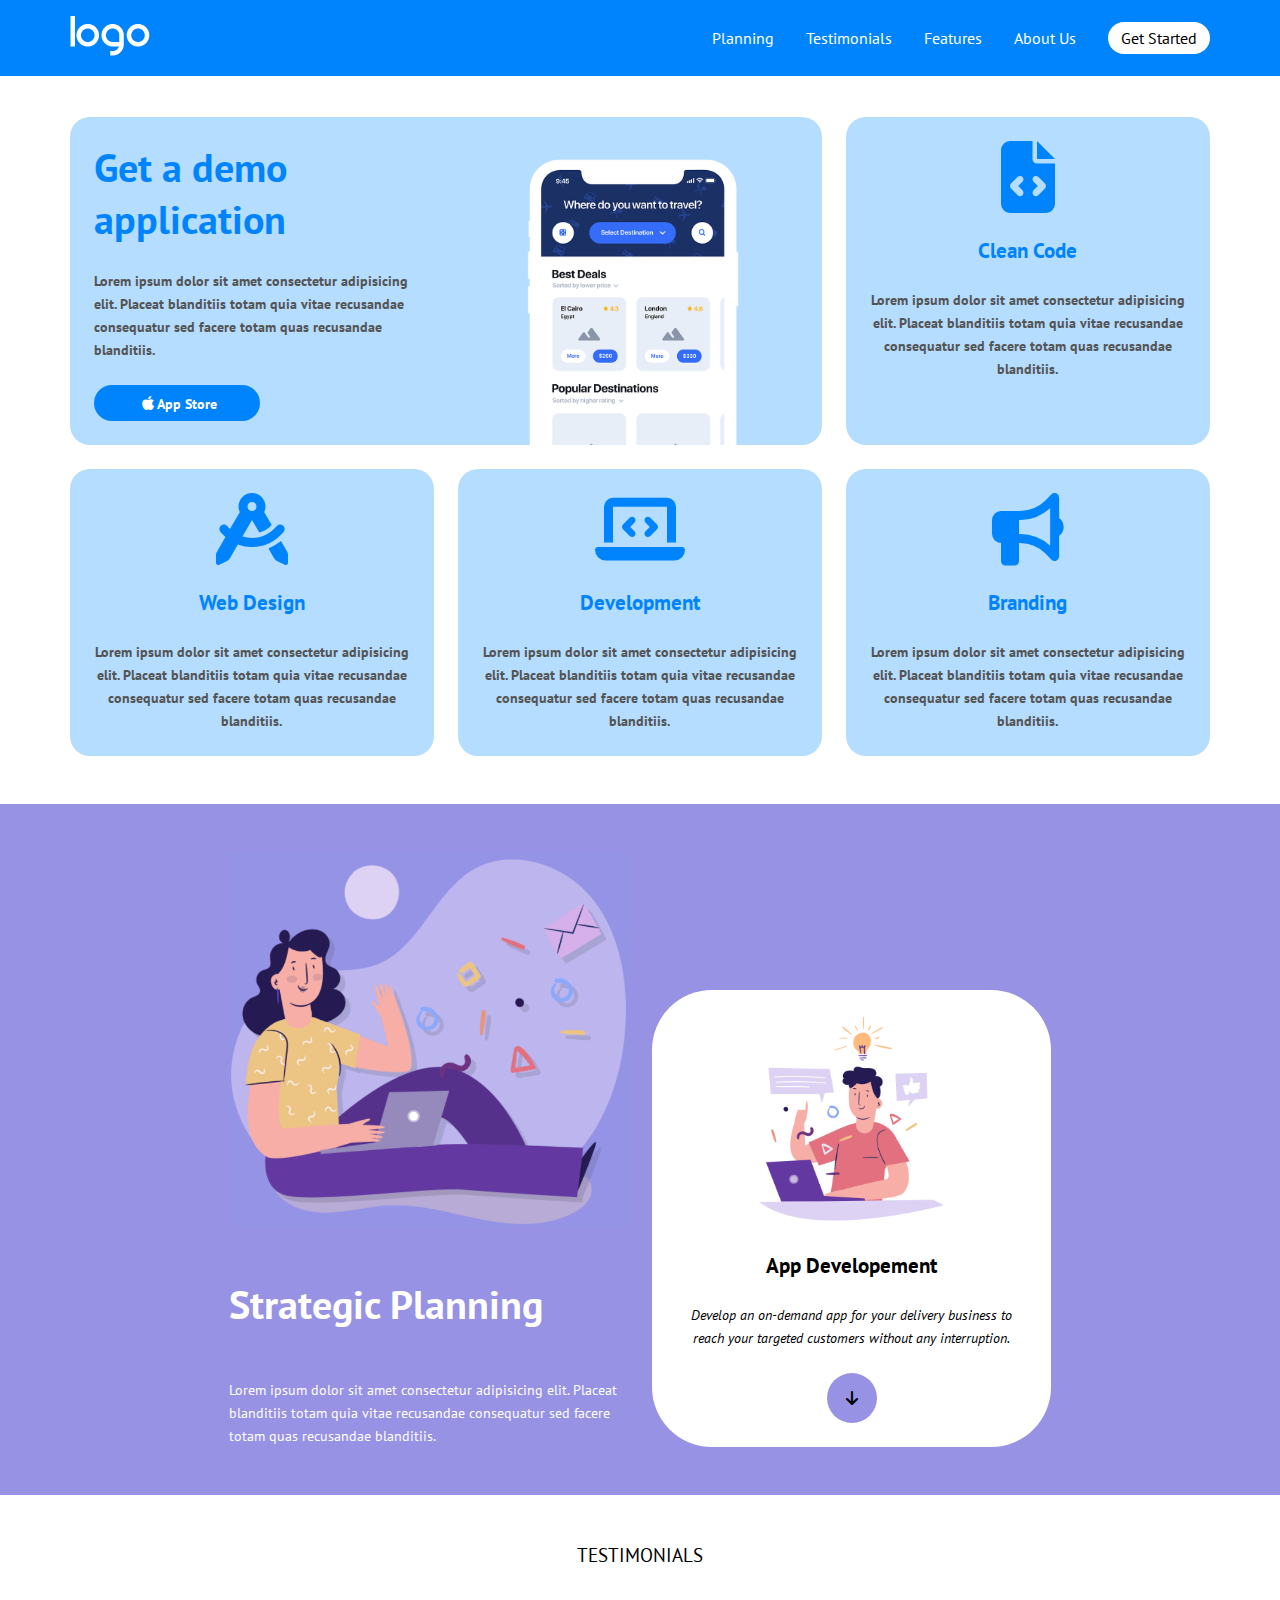
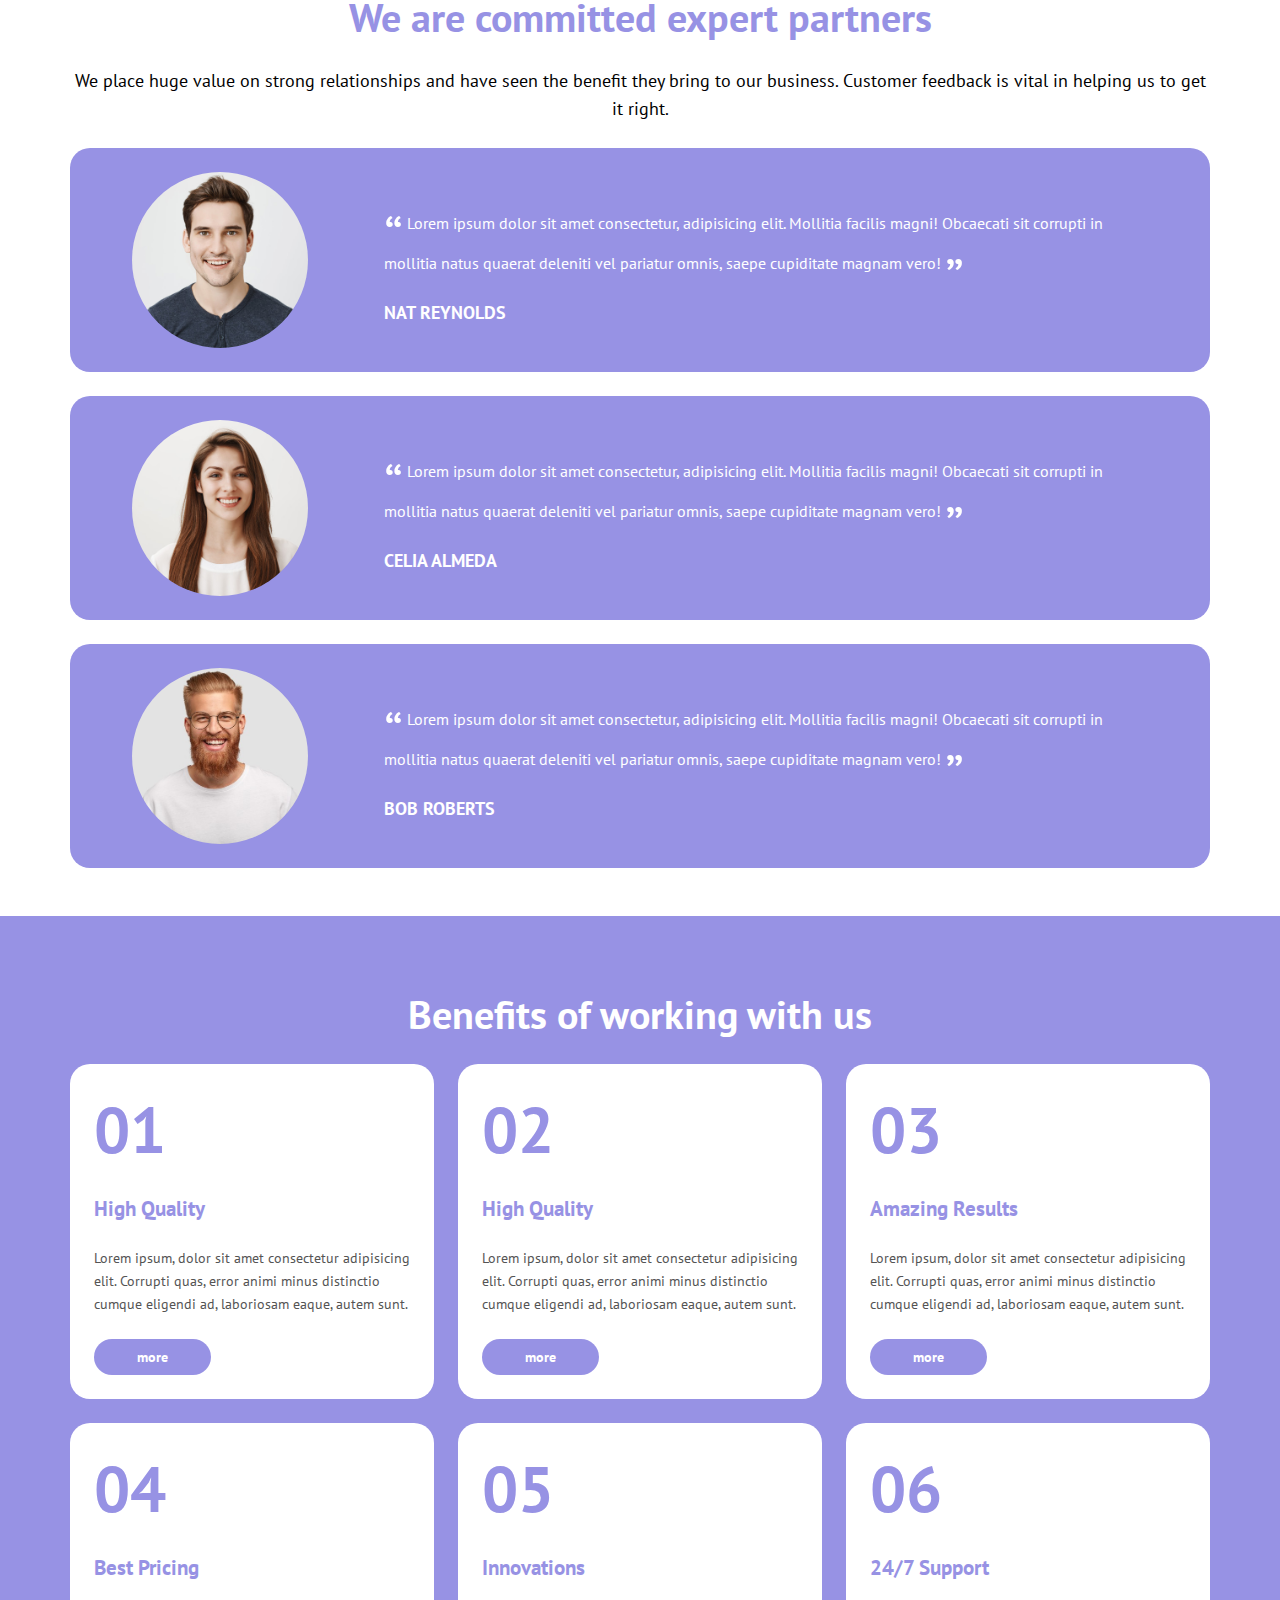
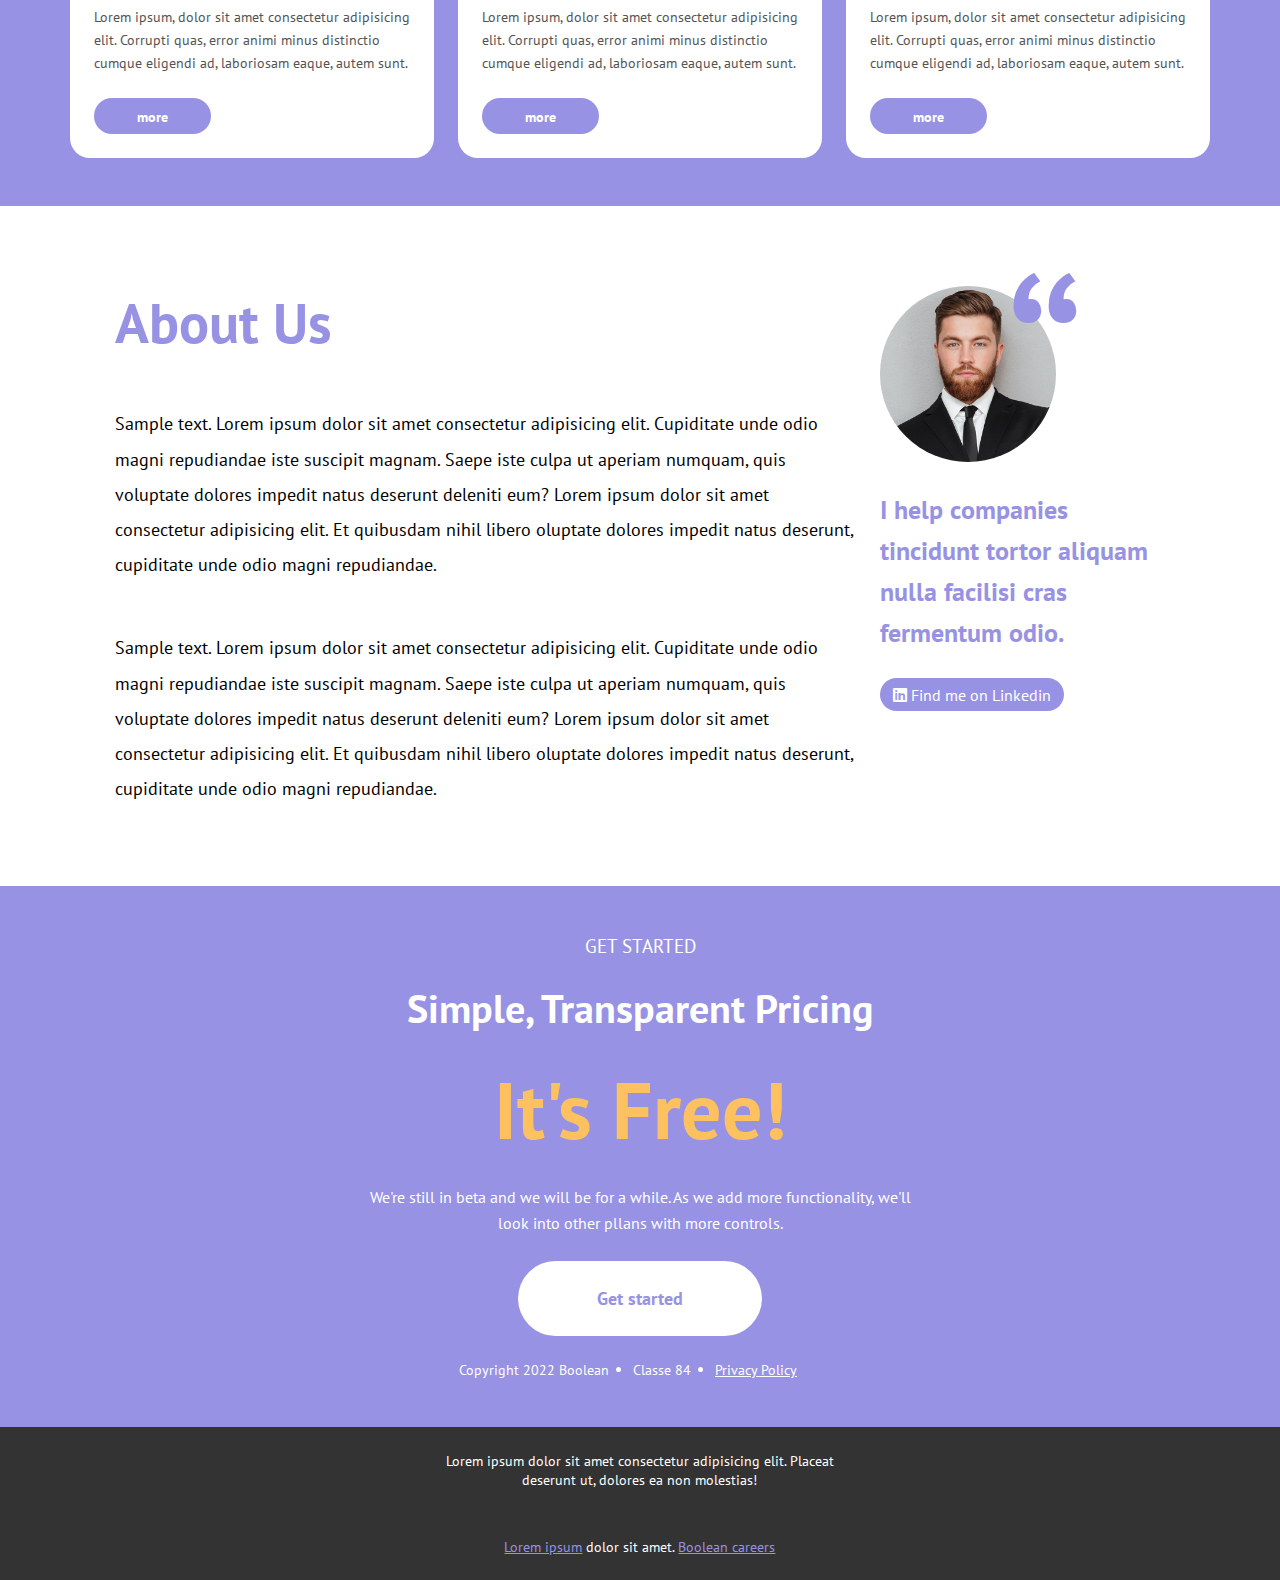
<file: index.html>
<!DOCTYPE html>
<html lang="en">
<head>
    <meta charset="UTF-8">
    <meta http-equiv="X-UA-Compatible" content="IE=edge">
    <meta name="viewport" content="width=device-width, initial-scale=1.0">
    <title>Responsive Layout</title>

    <!-- LINK CSS -->
    <link rel="stylesheet" href="css/style.css">

    <!-- Link FontAwesome -->
    <link rel="stylesheet" href="https://cdnjs.cloudflare.com/ajax/libs/font-awesome/6.2.1/css/all.min.css">

    <!-- Font: PT Sans  |  Weights: 400, 700 -->
    <link rel="preconnect" href="https://fonts.googleapis.com">
    <link rel="preconnect" href="https://fonts.gstatic.com" crossorigin>
    <link href="https://fonts.googleapis.com/css2?family=PT+Sans:wght@400;700&display=swap" rel="stylesheet"> 
</head>
<body>

    <header>
        <div class="container flexRowSB">
            <a href="#">
                <img src="img/logo.png" alt="logo">
            </a>
            <button id="menu">
                <i class="fa-solid fa-bars"></i>
            </button>
            <nav>
                <ul class="flexRow">
                    <li>
                        <a href="#planningSection">Planning</a>
                    </li>
                    <li>
                        <a href="#testimonialsSection">Testimonials</a>
                    </li>
                    <li>
                        <a href="#featuresSection">Features</a>
                    </li>
                    <li>
                        <a href="#aboutSection">About Us</a>
                    </li>
                    <li>
                        <a class="btn" href="#">Get Started</a>
                    </li>
                </ul>
            </nav>
        </div> <!-- /container-->
    </header>

    <main>
        <section id="featuresSection">
            <div class="container flexRow">

                <div class="col largeCol card">
                    <div class="textContainer">
                        <h2  class="cardTitle">Get a demo application</h2>
                        <p class="smallText">
                            Lorem ipsum dolor sit amet consectetur adipisicing elit. 
                            Placeat blanditiis totam quia vitae recusandae consequatur 
                            sed facere totam quas recusandae blanditiis.
                        </p>
                        <a class="btn largeBtn" href="#">
                            <i class="fa-brands fa-apple"></i>
                            App Store
                        </a>
                    </div>
                    <div class="imgContainer">
                        <img src="img/phone.png" alt="phone">
                    </div>
                </div> <!-- /card-->

                <div class="col card">
                    <i class="fa-solid fa-file-code"></i>
                    <h2 class="cardTitle">Clean Code</h2>
                    <p class="smallText">
                        Lorem ipsum dolor sit amet consectetur adipisicing elit. 
                        Placeat blanditiis totam quia vitae recusandae consequatur 
                        sed facere totam quas recusandae blanditiis.
                    </p>
                </div> <!-- /card-->

                <div class="col card">
                    <i class="fa-solid fa-compass-drafting"></i>
                    <h2  class="cardTitle">Web Design</h2>
                    <p class="smallText">
                        Lorem ipsum dolor sit amet consectetur adipisicing elit. 
                        Placeat blanditiis totam quia vitae recusandae consequatur 
                        sed facere totam quas recusandae blanditiis.
                    </p>
                </div> <!-- /card-->

                <div class="col card">
                    <i class="fa-solid fa-laptop-code"></i>
                    <h2  class="cardTitle">Development</h2>
                    <p class="smallText">
                        Lorem ipsum dolor sit amet consectetur adipisicing elit. 
                        Placeat blanditiis totam quia vitae recusandae consequatur 
                        sed facere totam quas recusandae blanditiis.
                    </p>
                </div> <!-- /card-->

                <div class="col card">
                    <i class="fa-solid fa-bullhorn"></i>
                    <h2  class="cardTitle">Branding</h2>
                    <p class="smallText">
                        Lorem ipsum dolor sit amet consectetur adipisicing elit. 
                        Placeat blanditiis totam quia vitae recusandae consequatur 
                        sed facere totam quas recusandae blanditiis.
                    </p>
                </div> <!-- /card-->

            </div> <!-- /container-->
        </section> <!-- /featuresSection-->

        <section id="planningSection">
            <div class="container flexRow">
                <div class="col">
                    <img src="img/planning1.png" alt="planning">
                    <h2>Strategic Planning</h2>
                    <p class="smallText">
                        Lorem ipsum dolor sit amet consectetur adipisicing elit. 
                        Placeat blanditiis totam quia vitae recusandae consequatur 
                        sed facere totam quas recusandae blanditiis.
                    </p>
                </div>
                <div class="col card">
                    <img src="img/planning2.png" alt="planning">
                    <h2>App Developement</h2>
                    <p class="smallText">
                        Develop an on-demand app for your delivery business
                        to reach your targeted customers without any interruption.
                    </p>
                    <a class="circularBtn" href="#">
                        <i class="fa-solid fa-arrow-down"></i>
                    </a>
                </div>
            </div> <!-- /container-->
        </section> <!-- /planningSection-->

        <section id="testimonialsSection">
            <div class="container">
                <h3>TESTIMONIALS</h3>
                <h2>We are committed expert partners</h2>
                <p class="bigText">
                    We place huge value on strong relationships 
                    and have seen the benefit they bring to our business. 
                    Customer feedback is vital in helping us to get it right.
                </p>

                <div class="flexCol">

                    <div class="col card flexRow">
                        <div class="imgContainer testimonialPhoto">
                            <img src="img/testimonial1.jpg" alt="testimonial">
                        </div>
                        <div class="textContainer">
                            <p class="quote">
                                Lorem ipsum dolor sit amet consectetur, adipisicing elit. 
                                Mollitia facilis magni! Obcaecati sit corrupti in 
                                mollitia natus quaerat deleniti vel pariatur omnis, 
                                saepe cupiditate magnam vero!
                            </p>
                            <span class="testimonialName bigText">Nat Reynolds</span>
                        </div>
                    </div> <!-- /card-->

                    <div class="col card flexRow">
                        <div class="imgContainer testimonialPhoto">
                            <img src="img/testimonial2.jpg" alt="testimonial">
                        </div>
                        <div class="textContainer">
                            <p class="quote">
                                Lorem ipsum dolor sit amet consectetur, adipisicing elit. 
                                Mollitia facilis magni! Obcaecati sit corrupti in 
                                mollitia natus quaerat deleniti vel pariatur omnis, 
                                saepe cupiditate magnam vero!
                            </p>
                            <span class="testimonialName bigText">Celia Almeda</span>
                        </div>
                    </div> <!-- /card-->

                    <div class="col card flexRow">
                        <div class="imgContainer testimonialPhoto">
                            <img src="img/testimonial3.jpg" alt="testimonial">
                        </div>
                        <div class="textContainer">
                            <p class="quote">
                                Lorem ipsum dolor sit amet consectetur, adipisicing elit. 
                                Mollitia facilis magni! Obcaecati sit corrupti in 
                                mollitia natus quaerat deleniti vel pariatur omnis, 
                                saepe cupiditate magnam vero!
                            </p>
                            <span class="testimonialName bigText">Bob Roberts</span>
                        </div>
                    </div> <!-- /card-->

                </div> <!-- /flexCol-->
            </div> <!-- /container-->
        </section> <!-- /testimonialsSection-->

        <section id="benefitsSection">
            <div class="container">
                <h2>Benefits of working with us</h2>
                <div class="flexRow">
                    <div class="col card flexCol">
                        <span class="cardNumber">01</span>
                        <h2 class="cardTitle">High Quality</h2>
                        <p class="smallText">
                            Lorem ipsum, dolor sit amet consectetur adipisicing 
                            elit. Corrupti quas, error animi minus distinctio 
                            cumque eligendi ad, laboriosam eaque, autem sunt.
                        </p>
                        <a class="btn largeBtn" href="#">more</a>
                    </div>

                    <div class="col card flexCol">
                        <span class="cardNumber">02</span>
                        <h2 class="cardTitle">High Quality</h2>
                        <p class="smallText">
                            Lorem ipsum, dolor sit amet consectetur adipisicing 
                            elit. Corrupti quas, error animi minus distinctio 
                            cumque eligendi ad, laboriosam eaque, autem sunt.
                        </p>
                        <a class="btn largeBtn" href="#">more</a>
                    </div>

                    <div class="col card flexCol">
                        <span class="cardNumber">03</span>
                        <h2 class="cardTitle">Amazing Results</h2>
                        <p class="smallText">
                            Lorem ipsum, dolor sit amet consectetur adipisicing 
                            elit. Corrupti quas, error animi minus distinctio 
                            cumque eligendi ad, laboriosam eaque, autem sunt.
                        </p>
                        <a class="btn largeBtn" href="#">more</a>
                    </div>

                    <div class="col card flexCol">
                        <span class="cardNumber">04</span>
                        <h2 class="cardTitle">Best Pricing</h2>
                        <p class="smallText">
                            Lorem ipsum, dolor sit amet consectetur adipisicing 
                            elit. Corrupti quas, error animi minus distinctio 
                            cumque eligendi ad, laboriosam eaque, autem sunt.
                        </p>
                        <a class="btn largeBtn" href="#">more</a>
                    </div>

                    <div class="col card flexCol">
                        <span class="cardNumber">05</span>
                        <h2 class="cardTitle">Innovations</h2>
                        <p class="smallText">
                            Lorem ipsum, dolor sit amet consectetur adipisicing 
                            elit. Corrupti quas, error animi minus distinctio 
                            cumque eligendi ad, laboriosam eaque, autem sunt.
                        </p>
                        <a class="btn largeBtn" href="#">more</a>
                    </div>

                    <div class="col card flexCol">
                        <span class="cardNumber">06</span>
                        <h2 class="cardTitle">24/7 Support</h2>
                        <p class="smallText">
                            Lorem ipsum, dolor sit amet consectetur adipisicing 
                            elit. Corrupti quas, error animi minus distinctio 
                            cumque eligendi ad, laboriosam eaque, autem sunt.
                        </p>
                        <a class="btn largeBtn" href="#">more</a>
                    </div>
                </div> 
            </div> <!-- /container-->
        </section> <!-- /benefitsSection-->

        <section id="aboutSection">
            <div class="container flexRow">
                <div class="col">
                    <h2>About Us</h2>
                    <p class="bigText">Sample text. Lorem ipsum dolor sit amet consectetur 
                        adipisicing elit. Cupiditate unde odio magni repudiandae 
                        iste suscipit magnam. Saepe iste culpa ut aperiam numquam, 
                        quis voluptate dolores impedit natus deserunt deleniti eum?
                        Lorem ipsum dolor sit amet consectetur adipisicing elit. 
                        Et quibusdam nihil libero oluptate dolores impedit natus deserunt, 
                        cupiditate unde odio magni repudiandae.
                    </p>
                    <p class="bigText">Sample text. Lorem ipsum dolor sit amet consectetur 
                        adipisicing elit. Cupiditate unde odio magni repudiandae 
                        iste suscipit magnam. Saepe iste culpa ut aperiam numquam, 
                        quis voluptate dolores impedit natus deserunt deleniti eum?
                        Lorem ipsum dolor sit amet consectetur adipisicing elit. 
                        Et quibusdam nihil libero oluptate dolores impedit natus deserunt, 
                        cupiditate unde odio magni repudiandae.
                    </p>
                </div> <!-- /col-->
                <div class="col">
                    <div id="quoteIcon">
                        <div class="imgContainer testimonialPhoto">
                            <img src="img/about.jpg" alt="about">
                        </div>
                    </div>
                    <p>
                        I help companies tincidunt tortor 
                        aliquam nulla facilisi cras fermentum odio.
                    </p>
                    <a class="btn" href="#">
                        <i class="fa-brands fa-linkedin"></i>
                        Find me on Linkedin
                    </a>
                </div> <!-- /col-->
            </div> <!-- /container-->
        </section> <!-- /aboutSection-->

        <section id="getStartedSection">
            <div class="container">
                <h3>get started</h3>
                <div class="innerContainer flexCol">
                    <h2>Simple, Transparent Pricing</h2>
                    <span>It's Free!</span>
                    <p>
                        We're still in beta and we will be for a while.
                        As we add more functionality, we'll look into other
                        pllans with more controls.
                    </p>
                    <a class="btn" href="#">Get started</a>
                    <ul class="flexRow smallText">
                        <li>
                            Copyright 2022 Boolean
                        </li>
                        <li>
                            Classe 84
                        </li>
                        <li>
                            <a href="#">Privacy Policy</a>
                        </li>
                    </ul>
                </div>
            </div> <!-- /container-->
        </section> <!-- /getStartedSection-->

    </main>

    <footer>
        <div class="container">
            <div class="innerContainer flexCol">
                <p class="smallText">
                    Lorem ipsum dolor sit amet consectetur adipisicing elit.
                    Placeat deserunt ut, dolores ea non molestias!
                </p>
                <p class="smallText">
                    <a href="#">Lorem ipsum</a> dolor sit amet. <a href="#">Boolean careers</a>
                </p>
            </div>
        </div> <!-- /container-->
    </footer>

</body>
</html>




















<!-- header -->
    <!-- container -->
        <!-- logo container -->
        <!-- nav -->
        <!-- hamburger menu -->

<!-- main -->
    <!-- section -->
        <!-- container -->
            <!-- flexContainer -->
                <!-- columns x6 -->

    <!-- section -->
        <!-- container -->
            <!-- flexContainer -->
                <!-- columns x2 -->

    <!-- section -->
        <!-- container -->
            <!-- flexContainer -->
                <!-- text -->
                <!-- rows x3 -->

    <!-- section -->
        <!-- container -->
            <!-- flexContainer -->
                <!-- columns x6 -->

    <!-- section -->
        <!-- container -->
            <!-- flexContainer -->
                <!-- columns x2 -->

    <!-- section -->
        <!-- container -->
            <!-- flexContainer -->
                <!-- text -->

<!-- footer -->
    <!-- text -->
</file>
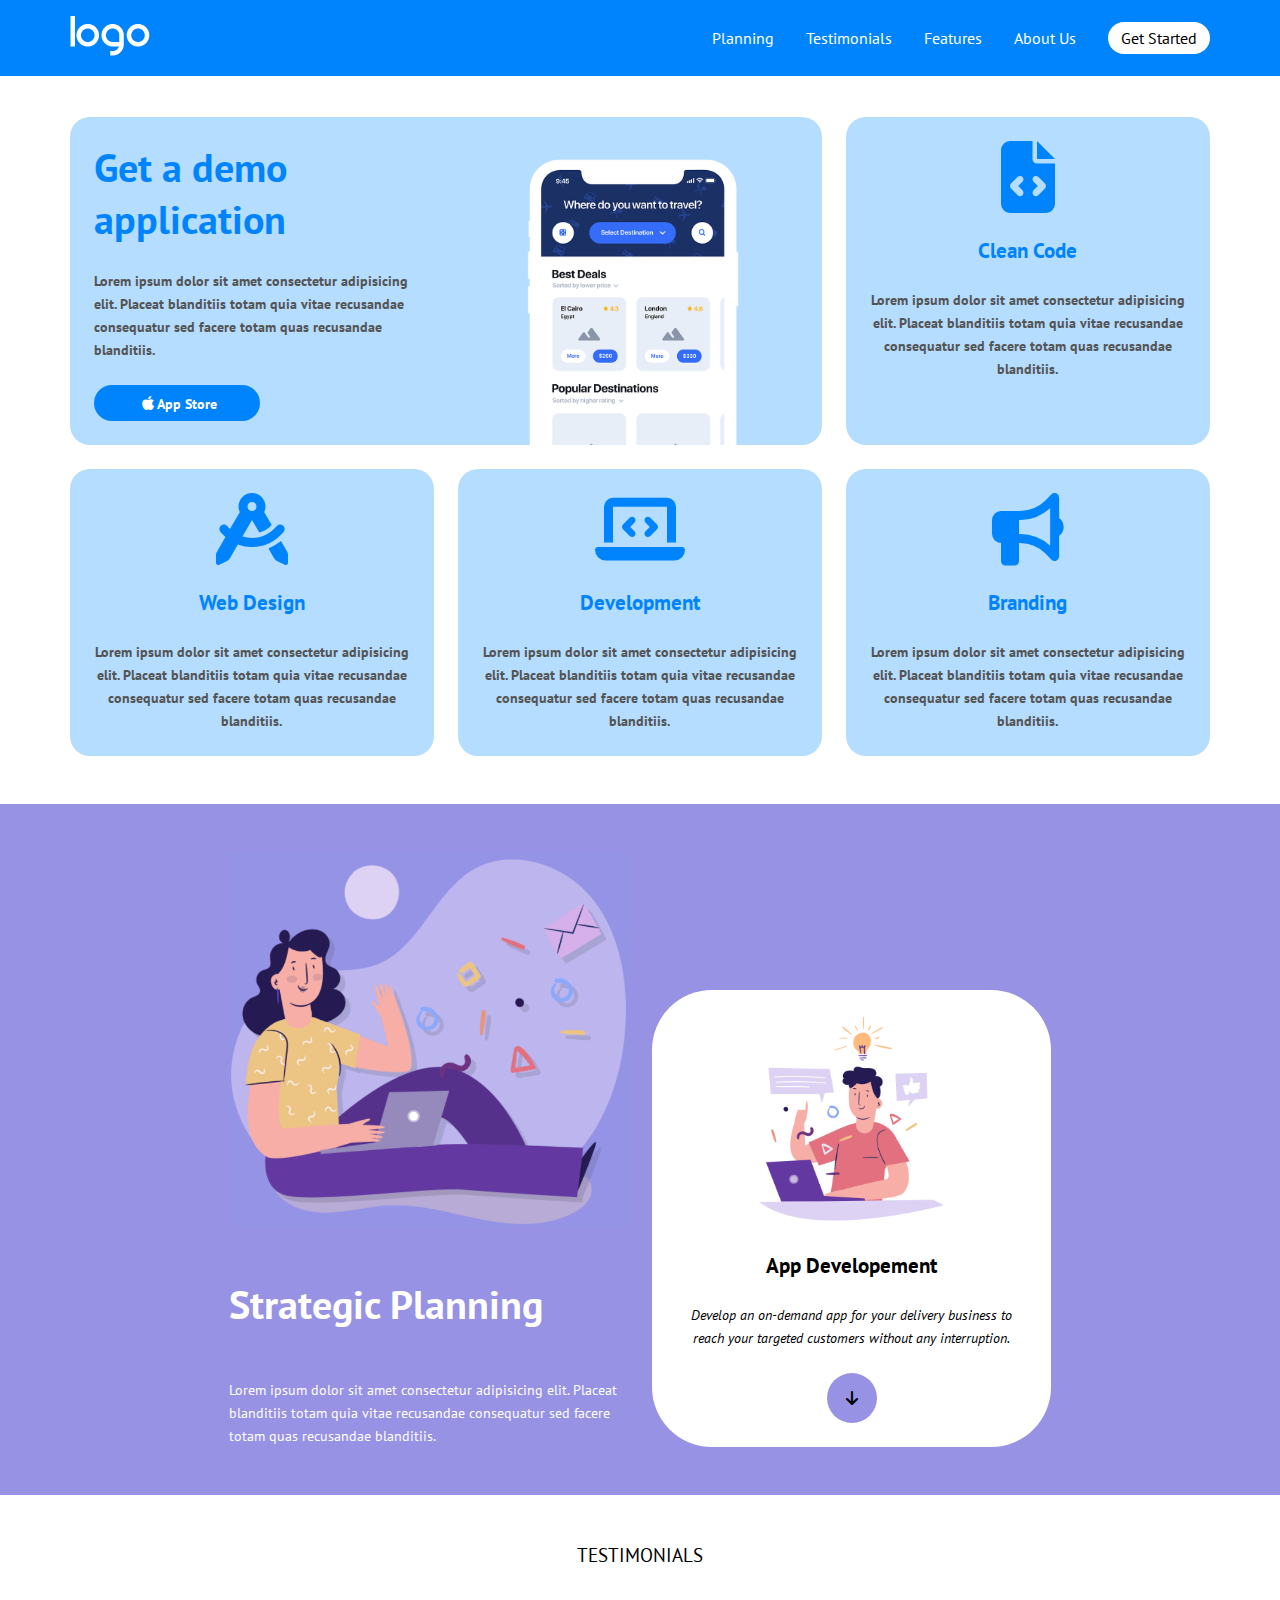
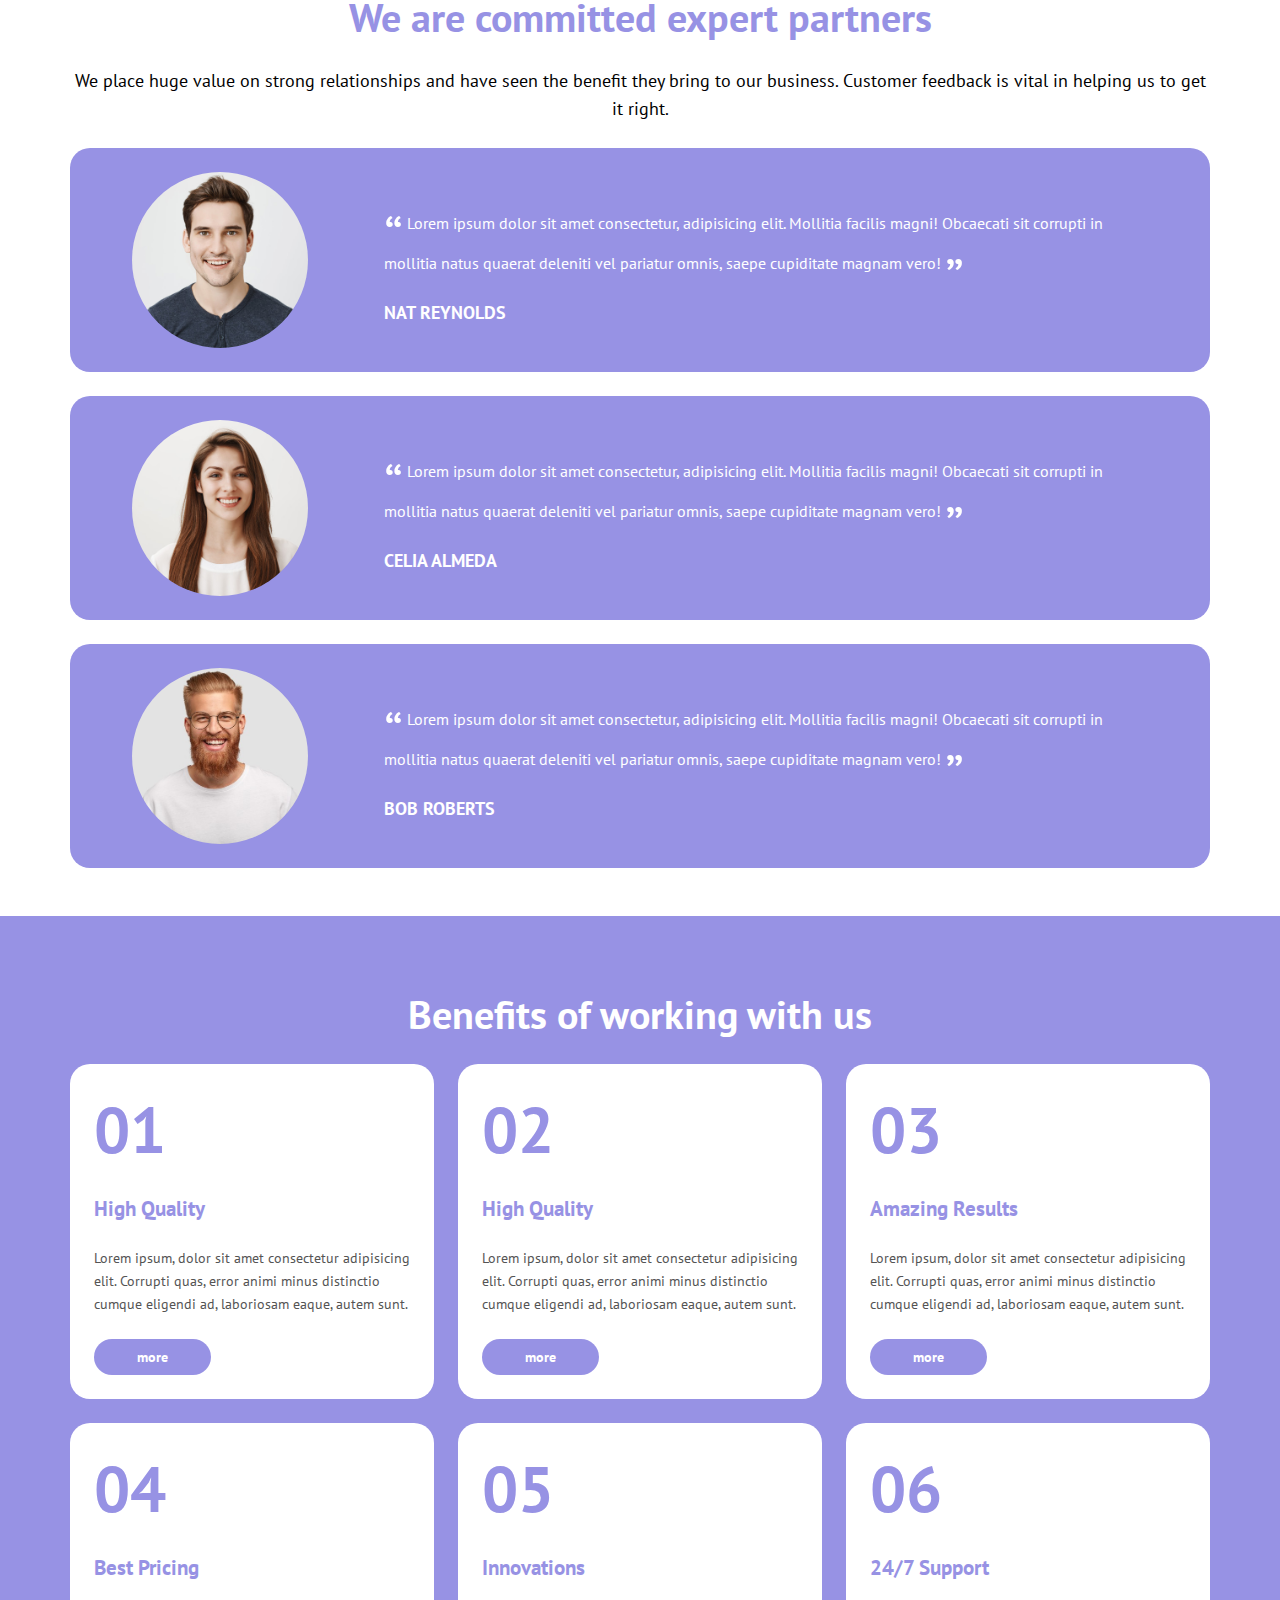
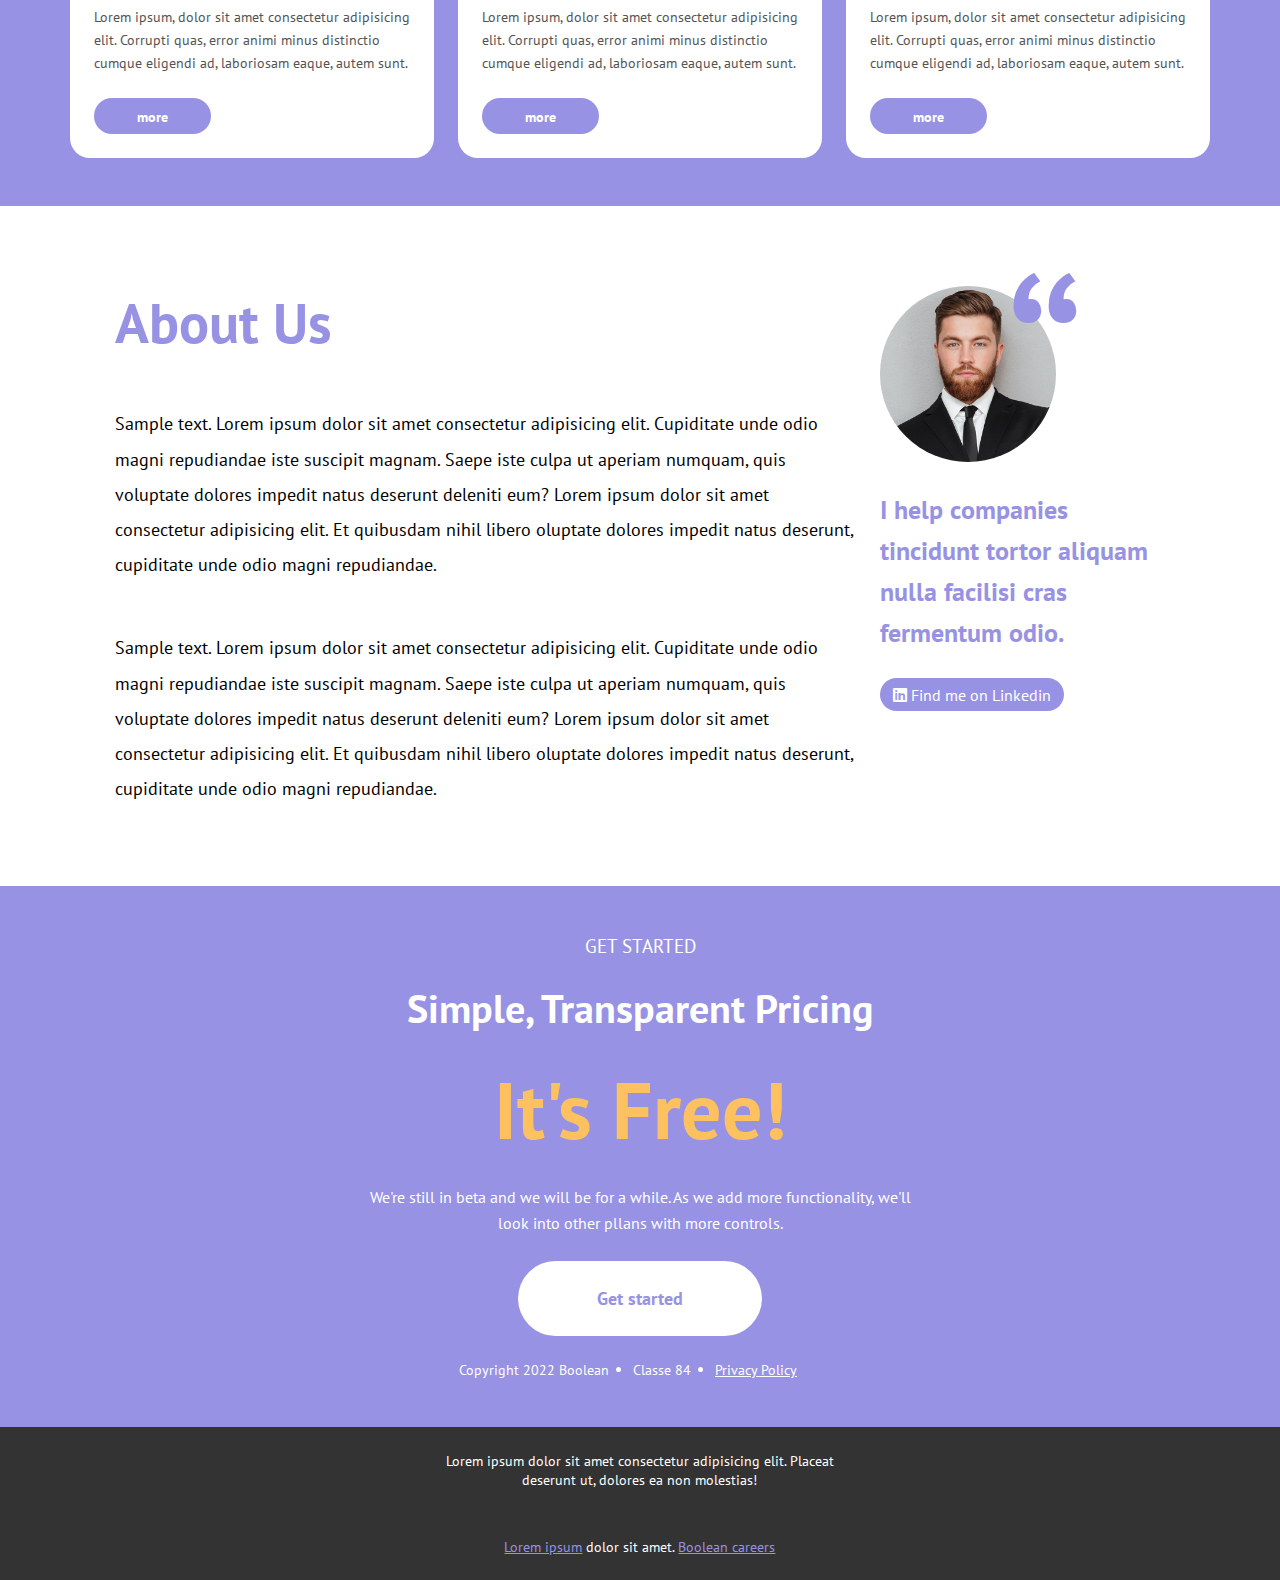
<file: bonus/index.html>
<!DOCTYPE html>
<html lang="en">
<head>
    <meta charset="UTF-8">
    <meta http-equiv="X-UA-Compatible" content="IE=edge">
    <meta name="viewport" content="width=device-width, initial-scale=1.0">
    <title>Responsive Layout Bonus</title>

    <!-- LINK CSS -->
    <link rel="stylesheet" href="css/style.css">

    <!-- Link FontAwesome -->
    <link rel="stylesheet" href="https://cdnjs.cloudflare.com/ajax/libs/font-awesome/6.2.1/css/all.min.css">

    <!-- Font: PT Sans  |  Weights: 400, 700 -->
    <link rel="preconnect" href="https://fonts.googleapis.com">
    <link rel="preconnect" href="https://fonts.gstatic.com" crossorigin>
    <link href="https://fonts.googleapis.com/css2?family=PT+Sans:wght@400;700&display=swap" rel="stylesheet"> 
</head>
<body>

    <header>
        <div class="container flexRowSB">
            <a href="#">
                <img src="../../img/logo.png" alt="logo">
            </a>

            <!-- <button id="menu">
                <i class="fa-solid fa-bars"></i>
            </button> -->

            <label for="menuChekbox" id="menu">
                <i class="fa-solid fa-bars"></i>
            </label>
            <input type="checkbox" id="menuChekbox">

            <nav id="menuBox">
                <ul class="flexRow">
                    <li>
                        <a href="#planningSection">Planning</a>
                    </li>
                    <li>
                        <a href="#testimonialsSection">Testimonials</a>
                    </li>
                    <li>
                        <a href="#featuresSection">Features</a>
                    </li>
                    <li>
                        <a href="#aboutSection">About Us</a>
                    </li>
                    <li>
                        <a class="btn" href="#">Get Started</a>
                    </li>
                </ul>
            </nav>
        </div> <!-- /container-->
    </header>

    <main>
        <section id="featuresSection">
            <div class="container flexRow">

                <div class="col largeCol card">
                    <div class="textContainer">
                        <h2  class="cardTitle">Get a demo application</h2>
                        <p class="smallText">
                            Lorem ipsum dolor sit amet consectetur adipisicing elit. 
                            Placeat blanditiis totam quia vitae recusandae consequatur 
                            sed facere totam quas recusandae blanditiis.
                        </p>
                        <a class="btn largeBtn" href="#">
                            <i class="fa-brands fa-apple"></i>
                            App Store
                        </a>
                    </div>
                    <div class="imgContainer">
                        <img src="../img/phone.png" alt="phone">
                    </div>
                </div> <!-- /card-->

                <div class="col card">
                    <i class="fa-solid fa-file-code"></i>
                    <h2 class="cardTitle">Clean Code</h2>
                    <p class="smallText">
                        Lorem ipsum dolor sit amet consectetur adipisicing elit. 
                        Placeat blanditiis totam quia vitae recusandae consequatur 
                        sed facere totam quas recusandae blanditiis.
                    </p>
                </div> <!-- /card-->

                <div class="col card">
                    <i class="fa-solid fa-compass-drafting"></i>
                    <h2  class="cardTitle">Web Design</h2>
                    <p class="smallText">
                        Lorem ipsum dolor sit amet consectetur adipisicing elit. 
                        Placeat blanditiis totam quia vitae recusandae consequatur 
                        sed facere totam quas recusandae blanditiis.
                    </p>
                </div> <!-- /card-->

                <div class="col card">
                    <i class="fa-solid fa-laptop-code"></i>
                    <h2  class="cardTitle">Development</h2>
                    <p class="smallText">
                        Lorem ipsum dolor sit amet consectetur adipisicing elit. 
                        Placeat blanditiis totam quia vitae recusandae consequatur 
                        sed facere totam quas recusandae blanditiis.
                    </p>
                </div> <!-- /card-->

                <div class="col card">
                    <i class="fa-solid fa-bullhorn"></i>
                    <h2  class="cardTitle">Branding</h2>
                    <p class="smallText">
                        Lorem ipsum dolor sit amet consectetur adipisicing elit. 
                        Placeat blanditiis totam quia vitae recusandae consequatur 
                        sed facere totam quas recusandae blanditiis.
                    </p>
                </div> <!-- /card-->

            </div> <!-- /container-->
        </section> <!-- /featuresSection-->

        <section id="planningSection">
            <div class="container flexRow">
                <div class="col">
                    <img src="../img/planning1.png" alt="planning">
                    <h2>Strategic Planning</h2>
                    <p class="smallText">
                        Lorem ipsum dolor sit amet consectetur adipisicing elit. 
                        Placeat blanditiis totam quia vitae recusandae consequatur 
                        sed facere totam quas recusandae blanditiis.
                    </p>
                </div>
                <div class="col card">
                    <img src="../img/planning2.png" alt="planning">
                    <h2>App Developement</h2>
                    <p class="smallText">
                        Develop an on-demand app for your delivery business
                        to reach your targeted customers without any interruption.
                    </p>
                    <a class="circularBtn" href="#">
                        <i class="fa-solid fa-arrow-down"></i>
                    </a>
                </div>
            </div> <!-- /container-->
        </section> <!-- /planningSection-->

        <section id="testimonialsSection">
            <div class="container">
                <h3>TESTIMONIALS</h3>
                <h2>We are committed expert partners</h2>
                <p class="bigText">
                    We place huge value on strong relationships 
                    and have seen the benefit they bring to our business. 
                    Customer feedback is vital in helping us to get it right.
                </p>

                <div class="flexCol">

                    <div class="col card flexRow">
                        <div class="imgContainer testimonialPhoto">
                            <img src="../img/testimonial1.jpg" alt="testimonial">
                        </div>
                        <div class="textContainer">
                            <p class="quote">
                                Lorem ipsum dolor sit amet consectetur, adipisicing elit. 
                                Mollitia facilis magni! Obcaecati sit corrupti in 
                                mollitia natus quaerat deleniti vel pariatur omnis, 
                                saepe cupiditate magnam vero!
                            </p>
                            <span class="testimonialName bigText">Nat Reynolds</span>
                        </div>
                    </div> <!-- /card-->

                    <div class="col card flexRow">
                        <div class="imgContainer testimonialPhoto">
                            <img src="../img/testimonial2.jpg" alt="testimonial">
                        </div>
                        <div class="textContainer">
                            <p class="quote">
                                Lorem ipsum dolor sit amet consectetur, adipisicing elit. 
                                Mollitia facilis magni! Obcaecati sit corrupti in 
                                mollitia natus quaerat deleniti vel pariatur omnis, 
                                saepe cupiditate magnam vero!
                            </p>
                            <span class="testimonialName bigText">Celia Almeda</span>
                        </div>
                    </div> <!-- /card-->

                    <div class="col card flexRow">
                        <div class="imgContainer testimonialPhoto">
                            <img src="../img/testimonial3.jpg" alt="testimonial">
                        </div>
                        <div class="textContainer">
                            <p class="quote">
                                Lorem ipsum dolor sit amet consectetur, adipisicing elit. 
                                Mollitia facilis magni! Obcaecati sit corrupti in 
                                mollitia natus quaerat deleniti vel pariatur omnis, 
                                saepe cupiditate magnam vero!
                            </p>
                            <span class="testimonialName bigText">Bob Roberts</span>
                        </div>
                    </div> <!-- /card-->

                </div> <!-- /flexCol-->
            </div> <!-- /container-->
        </section> <!-- /testimonialsSection-->

        <section id="benefitsSection">
            <div class="container">
                <h2>Benefits of working with us</h2>
                <div class="flexRow">
                    <div class="col card flexCol">
                        <span class="cardNumber">01</span>
                        <h2 class="cardTitle">High Quality</h2>
                        <p class="smallText">
                            Lorem ipsum, dolor sit amet consectetur adipisicing 
                            elit. Corrupti quas, error animi minus distinctio 
                            cumque eligendi ad, laboriosam eaque, autem sunt.
                        </p>
                        <a class="btn largeBtn" href="#">more</a>
                    </div>

                    <div class="col card flexCol">
                        <span class="cardNumber">02</span>
                        <h2 class="cardTitle">High Quality</h2>
                        <p class="smallText">
                            Lorem ipsum, dolor sit amet consectetur adipisicing 
                            elit. Corrupti quas, error animi minus distinctio 
                            cumque eligendi ad, laboriosam eaque, autem sunt.
                        </p>
                        <a class="btn largeBtn" href="#">more</a>
                    </div>

                    <div class="col card flexCol">
                        <span class="cardNumber">03</span>
                        <h2 class="cardTitle">Amazing Results</h2>
                        <p class="smallText">
                            Lorem ipsum, dolor sit amet consectetur adipisicing 
                            elit. Corrupti quas, error animi minus distinctio 
                            cumque eligendi ad, laboriosam eaque, autem sunt.
                        </p>
                        <a class="btn largeBtn" href="#">more</a>
                    </div>

                    <div class="col card flexCol">
                        <span class="cardNumber">04</span>
                        <h2 class="cardTitle">Best Pricing</h2>
                        <p class="smallText">
                            Lorem ipsum, dolor sit amet consectetur adipisicing 
                            elit. Corrupti quas, error animi minus distinctio 
                            cumque eligendi ad, laboriosam eaque, autem sunt.
                        </p>
                        <a class="btn largeBtn" href="#">more</a>
                    </div>

                    <div class="col card flexCol">
                        <span class="cardNumber">05</span>
                        <h2 class="cardTitle">Innovations</h2>
                        <p class="smallText">
                            Lorem ipsum, dolor sit amet consectetur adipisicing 
                            elit. Corrupti quas, error animi minus distinctio 
                            cumque eligendi ad, laboriosam eaque, autem sunt.
                        </p>
                        <a class="btn largeBtn" href="#">more</a>
                    </div>

                    <div class="col card flexCol">
                        <span class="cardNumber">06</span>
                        <h2 class="cardTitle">24/7 Support</h2>
                        <p class="smallText">
                            Lorem ipsum, dolor sit amet consectetur adipisicing 
                            elit. Corrupti quas, error animi minus distinctio 
                            cumque eligendi ad, laboriosam eaque, autem sunt.
                        </p>
                        <a class="btn largeBtn" href="#">more</a>
                    </div>
                </div> 
            </div> <!-- /container-->
        </section> <!-- /benefitsSection-->

        <section id="aboutSection">
            <div class="container flexRow">
                <div class="col">
                    <h2>About Us</h2>
                    <p class="bigText">Sample text. Lorem ipsum dolor sit amet consectetur 
                        adipisicing elit. Cupiditate unde odio magni repudiandae 
                        iste suscipit magnam. Saepe iste culpa ut aperiam numquam, 
                        quis voluptate dolores impedit natus deserunt deleniti eum?
                        Lorem ipsum dolor sit amet consectetur adipisicing elit. 
                        Et quibusdam nihil libero oluptate dolores impedit natus deserunt, 
                        cupiditate unde odio magni repudiandae.
                    </p>
                    <p class="bigText">Sample text. Lorem ipsum dolor sit amet consectetur 
                        adipisicing elit. Cupiditate unde odio magni repudiandae 
                        iste suscipit magnam. Saepe iste culpa ut aperiam numquam, 
                        quis voluptate dolores impedit natus deserunt deleniti eum?
                        Lorem ipsum dolor sit amet consectetur adipisicing elit. 
                        Et quibusdam nihil libero oluptate dolores impedit natus deserunt, 
                        cupiditate unde odio magni repudiandae.
                    </p>
                </div> <!-- /col-->
                <div class="col">
                    <div id="quoteIcon">
                        <div class="imgContainer testimonialPhoto">
                            <img src="../img/about.jpg" alt="about">
                        </div>
                    </div>
                    <p>
                        I help companies tincidunt tortor 
                        aliquam nulla facilisi cras fermentum odio.
                    </p>
                    <a class="btn" href="#">
                        <i class="fa-brands fa-linkedin"></i>
                        Find me on Linkedin
                    </a>
                </div> <!-- /col-->
            </div> <!-- /container-->
        </section> <!-- /aboutSection-->

        <section id="getStartedSection">
            <div class="container">
                <h3>get started</h3>
                <div class="innerContainer flexCol">
                    <h2>Simple, Transparent Pricing</h2>
                    <span>It's Free!</span>
                    <p>
                        We're still in beta and we will be for a while.
                        As we add more functionality, we'll look into other
                        pllans with more controls.
                    </p>
                    <a class="btn" href="#">Get started</a>
                    <ul class="flexRow smallText">
                        <li>
                            Copyright 2022 Boolean
                        </li>
                        <li>
                            Classe 84
                        </li>
                        <li>
                            <a href="#">Privacy Policy</a>
                        </li>
                    </ul>
                </div>
            </div> <!-- /container-->
        </section> <!-- /getStartedSection-->

    </main>

    <footer>
        <div class="container">
            <div class="innerContainer flexCol">
                <p class="smallText">
                    Lorem ipsum dolor sit amet consectetur adipisicing elit.
                    Placeat deserunt ut, dolores ea non molestias!
                </p>
                <p class="smallText">
                    <a href="#">Lorem ipsum</a> dolor sit amet. <a href="#">Boolean careers</a>
                </p>
            </div>
        </div> <!-- /container-->
    </footer>

</body>
</html>




















<!-- header -->
    <!-- container -->
        <!-- logo container -->
        <!-- nav -->
        <!-- hamburger menu -->

<!-- main -->
    <!-- section -->
        <!-- container -->
            <!-- flexContainer -->
                <!-- columns x6 -->

    <!-- section -->
        <!-- container -->
            <!-- flexContainer -->
                <!-- columns x2 -->

    <!-- section -->
        <!-- container -->
            <!-- flexContainer -->
                <!-- text -->
                <!-- rows x3 -->

    <!-- section -->
        <!-- container -->
            <!-- flexContainer -->
                <!-- columns x6 -->

    <!-- section -->
        <!-- container -->
            <!-- flexContainer -->
                <!-- columns x2 -->

    <!-- section -->
        <!-- container -->
            <!-- flexContainer -->
                <!-- text -->

<!-- footer -->
    <!-- text -->
</file>
<file: css/style.css>
/* CSS RESET */
* ,
*::before,
*::after {
    margin: 0;
    padding: 0;
    box-sizing: border-box;
}

/* COLOR PALETTE:
    primary-color: #0084fd
    primary-color-light: #b5ddff
    secondary-color: #9792e4
    grey-text: #5f7486
    yellow-text: #fdc15f
    footer-background: #333333
*/

:root {
    --primaryColor: #0084fd;
    --primaryColorLight: #b5ddff;
    --secondaryColor: #9792e4;
    --mainSpacing: 1.5rem;
}

html {
    scroll-behavior: smooth;
}

/* --- Approccio Mobile-First --- */
/* Regole Generali */
body {
    font-family: 'PT Sans', sans-serif;
    background-color: var(--primaryColor);
}

section {
    padding: 3rem 0;
}

section:nth-of-type(odd) {
    background-color: white;
}

section:nth-of-type(even) {
    background-color: var(--secondaryColor);
}

.container {
    max-width: 1140px;
    width: 85%;
    margin: 0 auto;

    /* temp */
    /* background-color: brown; */
}

.innerContainer {
    width: 100%;
    max-width: 550px;
    margin: 0 auto;
}

.col {
    width: 100%;
    /* background-color: wheat; */
}

.card {
    padding: var(--mainSpacing);
    border-radius: 20px;
}

.card > h2 {
    font-size: 1.3rem;
    font-weight: 700;
    margin: var(--mainSpacing) 0;
}

.flexRow {
    display: flex;
    flex-direction: row;
}

.flexCol{
    display: flex;
    flex-direction: column;
}

.flexRowSB {
    display: flex;
    flex-direction: row;
    justify-content: space-between;
}

a.btn {
    text-decoration: none;
    display: inline-block;
    color: black;
    background-color: white;
    padding: 0.4em 0.8em;
    border-radius: 500px; /*for pill-shape*/
}

.btn:active {
    background-color: rgb(200, 200, 200);
}

a.largeBtn {
    padding: 0.6em 3em;
    font-size: 0.9rem;
}

a.circularBtn {
    display: inline-block;
    height: 50px;
    width: 50px;

    border-radius: 50%;
    text-align: center;
    line-height: 50px;
    color: black;
    background-color: var(--secondaryColor);
}

p {
    line-height: 1.6em;
}

h2 {
    font-size: 2.5rem;
}

h3 {
    font-weight: 500;
    text-transform: uppercase;
    text-align: center;
}

.smallText {
    font-size: 0.9rem;
}

.bigText {
    font-size: 1.1rem;
}

.imgContainer.testimonialPhoto {
    width: 11rem;
    height: 11rem;
    border-radius: 50%;
    overflow: hidden;
  
    margin: 0 auto;
    flex-shrink: 0;
}

.testimonialPhoto > img {
    height: 100%;
    width: 100%;
    object-fit: cover;
}

/* Header */
body > header {
    width: 100vw;

    padding: 16px 0;
    z-index: 30;

    position: fixed;
    top: 0;
    left: 0;

    background-color: var(--primaryColor);
}

header .container {
    align-items: center;
}

header .container > #menu {
    display: inline-block;
    font-size: 1.4rem;
    color: white;
    padding: 0.1em 0.5em;

    background: none;
    border: none;

    cursor: pointer;
}

header .container > nav {
    display: none;
}

header .container > nav ul {
    list-style: none;
    gap: 2rem;
    align-items: center;
}

header a{
    text-decoration: none;
    color: white;
}

header #menu:active i {
    color: rgb(200, 200, 200);
}

/* --- Main --- */
main {
    margin-top: 4.3rem;
}

/* --- Features Section --- */
#featuresSection .container {
    flex-wrap: wrap;
    gap: var(--mainSpacing);
}

#featuresSection .card {
    text-align: center;
    background-color: var(--primaryColorLight);
}

#featuresSection .card i {
    font-size: 4.5rem;
    color: var(--primaryColor);
}

#featuresSection .card .cardTitle {
    color: var(--primaryColor);
}

#featuresSection .card p {
    font-weight: 700;
    color: rgb(84, 84, 84);
}

#featuresSection .largeCol {
    display: flex;
    flex-wrap: wrap;
    padding: 0;  /*rimuovo padding per poterlo applicare solo al textContainer*/
}

#featuresSection .largeCol > * {
    width: 100%;
}

#featuresSection .largeCol .textContainer {
    text-align: left;
    padding: var(--mainSpacing);
}

#featuresSection .largeCol p {
    margin-top: var(--mainSpacing);
}

#featuresSection .largeCol .btn {
    text-decoration: none;
    font-weight: 700;

    margin-top: var(--mainSpacing);

    color: white;
    background-color: var(--primaryColor);
}

#featuresSection .largeCol .btn i {
    font-size: 1rem;
    margin-left: 5px;
    color: white;
}

#featuresSection .largeCol .imgContainer {
    align-self: flex-end;
}

#featuresSection .largeCol .imgContainer img {
    width: 70%;
    display: block;
    margin: 0 auto;
}

/* --- Planning Section --- */
#planningSection .container{
    flex-wrap: wrap;
    justify-content: center;
    align-items: flex-end;
    gap: var(--mainSpacing);
}

#planningSection .col img {
    width: 100%;
}

#planningSection .col:first-child {
    color: white;
}

#planningSection .col:first-child h2 {
    margin: calc(var(--mainSpacing) * 2) 0;
}

#planningSection .card {
    text-align: center;
    background-color: white;
    border-radius: 60px;
}

#planningSection .card img{
    width: 60%;
}

#planningSection .card p {
    font-style: italic;
    margin-bottom: var(--mainSpacing);
}

/* --- Testimonials Section --- */
#testimonialsSection {
    text-align: center;
}

#testimonialsSection h2 {
    color: var(--secondaryColor);
    margin: var(--mainSpacing) 0;
}

#testimonialsSection p {
    margin-bottom: var(--mainSpacing);
}

#testimonialsSection .flexCol {
    gap: var(--mainSpacing);
}

#testimonialsSection .card {
    align-items: center;
    justify-content: space-between;
    flex-wrap: wrap;

    color: white;
    background-color: var(--secondaryColor);
}

#testimonialsSection .card .textContainer {
    width: 100%;
    margin: 0 auto;
}

#testimonialsSection .card .textContainer .testimonialName{
    display: block;
    margin-top: var(--mainSpacing);
    text-transform: uppercase;
    font-weight: 700;
}

#testimonialsSection .quote::before, 
#testimonialsSection .quote::after {
    font-size: 3.5rem;
    position: relative;
    top: 30px;
}

#testimonialsSection .quote::before {
    content: '\201C';
}

#testimonialsSection .quote::after {
    content: '\201D';
}

/* --- Benefits Section --- */
#benefitsSection .flexRow {
    gap: var(--mainSpacing);
    flex-wrap: wrap;
}

#benefitsSection .container > h2 {
    color: white;
    text-align: center;
    margin: var(--mainSpacing) 0;
}

#benefitsSection .card {
    align-items: flex-start;
    gap: var(--mainSpacing);
    background-color: white;
}

#benefitsSection .card .cardNumber {
    font-size: 4rem;
    font-weight: 700;
    color: var(--secondaryColor);
}

#benefitsSection .card h2 {
    margin: 0;
    color: var(--secondaryColor);
}

#benefitsSection .card p {
    color: rgb(84, 84, 84);
}

#benefitsSection .card .btn {
    background-color: var(--secondaryColor);
    color: white;
    font-weight: 700;
}

/* --- About Section --- */
#aboutSection {
    padding: 5rem 0;
}

#aboutSection .container{
    flex-wrap: wrap;
    justify-content: center;
    gap: var(--mainSpacing);
}
#aboutSection h2 {
    color: var(--secondaryColor);
    font-size: 3.5rem;
}

#aboutSection .col:first-child p{
    margin-top: calc(var(--mainSpacing) * 2);
    line-height: 2em;
}

#aboutSection #quoteIcon {
    position: relative;
    display: inline-block;
    margin: 0 auto;
}

#aboutSection #quoteIcon::after{
    content: '\201C';
    position: absolute;
    top: -40%;
    right: -30px;
    font-size: 15rem;
    color: var(--secondaryColor);
}

#aboutSection .col:last-child p{
    color: var(--secondaryColor);
    font-size: 1.6rem;
    font-weight: 700;
    margin: var(--mainSpacing) 0;
}

#aboutSection .col:last-child .btn {
    color: white;
    background-color: var(--secondaryColor);
}

/* --- Get Started Section --- */
#getStartedSection .container {
    text-align: center;
}

#getStartedSection h3 {
    color: white;
    margin-bottom: var(--mainSpacing);
}

#getStartedSection .innerContainer {
    gap: var(--mainSpacing);
}

#getStartedSection .innerContainer h2 {
    color: white;
}

#getStartedSection .innerContainer span {
    color: #fdc15f;
    font-size: 5rem;
    font-weight: 700;
}

#getStartedSection .innerContainer p {
    color: white;
}

#getStartedSection .innerContainer .btn {
    color: var(--secondaryColor);
    font-size: 1.1rem;
    font-weight: 700;
    align-self: center;
    padding: 1.5em 4.5em;
}

#getStartedSection .innerContainer ul {
    /* list-style: none; */
    justify-content: center;
    align-items: center;
    flex-wrap: wrap;
}

#getStartedSection .innerContainer ul li {
    margin-right: var(--mainSpacing);
}

#getStartedSection .innerContainer ul li:first-child {
    list-style: none;
}

#getStartedSection .innerContainer ul * {
   color: white;
   align-items: center;
}

/* --- Footer --- */
footer {
    text-align: center;
    color: white;
    padding: var(--mainSpacing);
    background-color: #333;
}

footer .innerContainer {
    max-width: 400px;
    gap: calc(2 * var(--mainSpacing));
}

footer p {
    line-height: unset;
}

footer a {
    color: var(--secondaryColor);
}

/* Visualizzazione Tablet */
@media screen and (min-width:480px) {
    .container {
        width: 90%;
    }

    header {
        color: red;
    }

    .col {
        width: calc((100% / 3) - 1rem);
    }

    .largeCol {
        width: calc((100% / 3) * 2 - 0.5rem);
    }

    #planningSection .col {
        width: 35%;
    }

    #testimonialsSection .card {
        flex-wrap: nowrap;
        width: 100%;
        text-align: left;
    }

    #testimonialsSection .card .textContainer {
        width: 70%;
    }

    #benefitsSection .col {
        width: calc(50% - calc(var(--mainSpacing)) / 2);
    }

    #aboutSection .col:first-child {
        width: 55%;
    }
    
    #aboutSection .col:last-child {
        width: 35%;
    }
}

/* Visualizzazione Desktop */
@media screen and (min-width:768px) {
    .container {
        width: 90%;
    }

    header .container > #menu {
        display: none;
    }

    header .container > nav {
        display: inline-block;
    }

    #featuresSection > .container > .largeCol > .textContainer {
        width: 50%;
    }

    #featuresSection > .container > .largeCol > .imgContainer{
        width: 50%;
    }

    #benefitsSection .col {
        /* width: calc(50% - calc(var(--mainSpacing)) / 2); */
        width: calc((100% / 3) - 1rem);

    }

    #aboutSection .col:first-child {
        width: 65%;
    }
    
    #aboutSection .col:last-child {
        width: 25%;
    }
}
</file>
<file: bonus/css/style.css>
/* CSS RESET */
* ,
*::before,
*::after {
    margin: 0;
    padding: 0;
    box-sizing: border-box;
}

/* COLOR PALETTE:
    primary-color: #0084fd
    primary-color-light: #b5ddff
    secondary-color: #9792e4
    grey-text: #5f7486
    yellow-text: #fdc15f
    footer-background: #333333
*/

:root {
    --primaryColor: #0084fd;
    --primaryColorLight: #b5ddff;
    --secondaryColor: #9792e4;
    --mainSpacing: 1.5rem;
}

html {
    scroll-behavior: smooth;
}

/* --- Approccio Mobile-First --- */
/* Regole Generali */
body {
    font-family: 'PT Sans', sans-serif;
    background-color: var(--primaryColor);
}

section {
    padding: 3rem 0;
}

section:nth-of-type(odd) {
    background-color: white;
}

section:nth-of-type(even) {
    background-color: var(--secondaryColor);
}

.container {
    max-width: 1140px;
    width: 85%;
    margin: 0 auto;
}

.innerContainer {
    width: 100%;
    max-width: 550px;
    margin: 0 auto;
}

.col {
    width: 100%;
}

.card {
    padding: var(--mainSpacing);
    border-radius: 20px;
}

.card > h2 {
    font-size: 1.3rem;
    font-weight: 700;
    margin: var(--mainSpacing) 0;
}

.flexRow {
    display: flex;
    flex-direction: row;
}

.flexCol{
    display: flex;
    flex-direction: column;
}

.flexRowSB {
    display: flex;
    flex-direction: row;
    justify-content: space-between;
}

a.btn {
    text-decoration: none;
    display: inline-block;
    color: black;
    background-color: white;
    padding: 0.4em 0.8em;
    border-radius: 500px; /*for pill-shape*/
}

.btn:active {
    background-color: rgb(200, 200, 200);
}

a.largeBtn {
    padding: 0.6em 3em;
    font-size: 0.9rem;
}

a.circularBtn {
    display: inline-block;
    height: 50px;
    width: 50px;

    border-radius: 50%;
    text-align: center;
    line-height: 50px;
    color: black;
    background-color: var(--secondaryColor);
}

p {
    line-height: 1.6em;
}

h2 {
    font-size: 2.5rem;
}

h3 {
    font-weight: 500;
    text-transform: uppercase;
    text-align: center;
}

.smallText {
    font-size: 0.9rem;
}

.bigText {
    font-size: 1.1rem;
}

.imgContainer.testimonialPhoto {
    width: 11rem;
    height: 11rem;
    border-radius: 50%;
    overflow: hidden;
  
    margin: 0 auto;
    flex-shrink: 0;
}

.testimonialPhoto > img {
    height: 100%;
    width: 100%;
    object-fit: cover;
}

/* Header */
body > header {
    width: 100vw;

    padding: 16px 0;
    z-index: 30;

    position: fixed;
    top: 0;
    left: 0;

    background-color: var(--primaryColor);
}

header .container {
    align-items: center;
}

header input {
    display: none;
}

header input:checked + #menuBox {
    right: 0;
    opacity: 1;
}

/* #menuBox {
    width: 300px;
    height: 400px;
    background-color: rgb(238, 212, 179);

    position: absolute;
    top: 100px;
    right: -350px;

    transition: all 0.5s;

    opacity: 0;
} */

header .container > #menu {
    display: inline-block;
    font-size: 1.4rem;
    color: white;
    padding: 0.1em 0.5em;

    background: none;
    border: none;

    cursor: pointer;
}

header .container > #menuBox {
    right: -500px;
}

header .container > nav ul {
    list-style: none;
    gap: 2rem;
    align-items: center;
}

header a{
    text-decoration: none;
    color: white;
}

header #menu:active i {
    color: rgb(200, 200, 200);
}

/* --- Main --- */
main {
    margin-top: 4.3rem;
}

/* --- Features Section --- */
#featuresSection .container {
    flex-wrap: wrap;
    gap: var(--mainSpacing);
}

#featuresSection .card {
    text-align: center;
    background-color: var(--primaryColorLight);
}

#featuresSection .card i {
    font-size: 4.5rem;
    color: var(--primaryColor);
}

#featuresSection .card .cardTitle {
    color: var(--primaryColor);
}

#featuresSection .card p {
    font-weight: 700;
    color: rgb(84, 84, 84);
}

#featuresSection .largeCol {
    display: flex;
    flex-wrap: wrap;
    padding: 0;  /*rimuovo padding per poterlo applicare solo al textContainer*/
}

#featuresSection .largeCol > * {
    width: 100%;
}

#featuresSection .largeCol .textContainer {
    text-align: left;
    padding: var(--mainSpacing);
}

#featuresSection .largeCol p {
    margin-top: var(--mainSpacing);
}

#featuresSection .largeCol .btn {
    text-decoration: none;
    font-weight: 700;

    margin-top: var(--mainSpacing);

    color: white;
    background-color: var(--primaryColor);
}

#featuresSection .largeCol .btn i {
    font-size: 1rem;
    margin-left: 5px;
    color: white;
}

#featuresSection .largeCol .imgContainer {
    align-self: flex-end;
}

#featuresSection .largeCol .imgContainer img {
    width: 70%;
    display: block;
    margin: 0 auto;
}

/* --- Planning Section --- */
#planningSection .container{
    flex-wrap: wrap;
    justify-content: center;
    align-items: flex-end;
    gap: var(--mainSpacing);
}

#planningSection .col img {
    width: 100%;
}

#planningSection .col:first-child {
    color: white;
}

#planningSection .col:first-child h2 {
    margin: calc(var(--mainSpacing) * 2) 0;
}

#planningSection .card {
    text-align: center;
    background-color: white;
    border-radius: 60px;
}

#planningSection .card img{
    width: 60%;
}

#planningSection .card p {
    font-style: italic;
    margin-bottom: var(--mainSpacing);
}

/* --- Testimonials Section --- */
#testimonialsSection {
    text-align: center;
}

#testimonialsSection h2 {
    color: var(--secondaryColor);
    margin: var(--mainSpacing) 0;
}

#testimonialsSection p {
    margin-bottom: var(--mainSpacing);
}

#testimonialsSection .flexCol {
    gap: var(--mainSpacing);
}

#testimonialsSection .card {
    align-items: center;
    justify-content: space-between;
    flex-wrap: wrap;

    color: white;
    background-color: var(--secondaryColor);
}

#testimonialsSection .card .textContainer {
    width: 100%;
    margin: 0 auto;
}

#testimonialsSection .card .textContainer .testimonialName{
    display: block;
    margin-top: var(--mainSpacing);
    text-transform: uppercase;
    font-weight: 700;
}

#testimonialsSection .quote::before, 
#testimonialsSection .quote::after {
    font-size: 3.5rem;
    position: relative;
    top: 30px;
}

#testimonialsSection .quote::before {
    content: '\201C';
}

#testimonialsSection .quote::after {
    content: '\201D';
}

/* --- Benefits Section --- */
#benefitsSection .flexRow {
    gap: var(--mainSpacing);
    flex-wrap: wrap;
}

#benefitsSection .container > h2 {
    color: white;
    text-align: center;
    margin: var(--mainSpacing) 0;
}

#benefitsSection .card {
    align-items: flex-start;
    gap: var(--mainSpacing);
    background-color: white;
}

#benefitsSection .card .cardNumber {
    font-size: 4rem;
    font-weight: 700;
    color: var(--secondaryColor);
}

#benefitsSection .card h2 {
    margin: 0;
    color: var(--secondaryColor);
}

#benefitsSection .card p {
    color: rgb(84, 84, 84);
}

#benefitsSection .card .btn {
    background-color: var(--secondaryColor);
    color: white;
    font-weight: 700;
}

/* --- About Section --- */
#aboutSection {
    padding: 5rem 0;
}

#aboutSection .container{
    flex-wrap: wrap;
    justify-content: center;
    gap: var(--mainSpacing);
}
#aboutSection h2 {
    color: var(--secondaryColor);
    font-size: 3.5rem;
}

#aboutSection .col:first-child p{
    margin-top: calc(var(--mainSpacing) * 2);
    line-height: 2em;
}

#aboutSection #quoteIcon {
    position: relative;
    display: inline-block;
    margin: 0 auto;
}

#aboutSection #quoteIcon::after{
    content: '\201C';
    position: absolute;
    top: -40%;
    right: -30px;
    font-size: 15rem;
    color: var(--secondaryColor);
}

#aboutSection .col:last-child p{
    color: var(--secondaryColor);
    font-size: 1.6rem;
    font-weight: 700;
    margin: var(--mainSpacing) 0;
}

#aboutSection .col:last-child .btn {
    color: white;
    background-color: var(--secondaryColor);
}

/* --- Get Started Section --- */
#getStartedSection .container {
    text-align: center;
}

#getStartedSection h3 {
    color: white;
    margin-bottom: var(--mainSpacing);
}

#getStartedSection .innerContainer {
    gap: var(--mainSpacing);
}

#getStartedSection .innerContainer h2 {
    color: white;
}

#getStartedSection .innerContainer span {
    color: #fdc15f;
    font-size: 5rem;
    font-weight: 700;
}

#getStartedSection .innerContainer p {
    color: white;
}

#getStartedSection .innerContainer .btn {
    color: var(--secondaryColor);
    font-size: 1.1rem;
    font-weight: 700;
    align-self: center;
    padding: 1.5em 4.5em;
}

#getStartedSection .innerContainer ul {
    /* list-style: none; */
    justify-content: center;
    align-items: center;
    flex-wrap: wrap;
}

#getStartedSection .innerContainer ul li {
    margin-right: var(--mainSpacing);
}

#getStartedSection .innerContainer ul li:first-child {
    list-style: none;
}

#getStartedSection .innerContainer ul * {
   color: white;
   align-items: center;
}

/* --- Footer --- */
footer {
    text-align: center;
    color: white;
    padding: var(--mainSpacing);
    background-color: #333;
}

footer .innerContainer {
    max-width: 400px;
    gap: calc(2 * var(--mainSpacing));
}

footer p {
    line-height: unset;
}

footer a {
    color: var(--secondaryColor);
}

/* media query per il menu a tendina nelle visualizzazioni mobile e tablet */
@media screen and (max-width:768px) {
    header #menuBox {
        width: 90vw;
        /* height: 400px; */
        padding: var(--mainSpacing);
        background-color: var(--primaryColorLight);

        position: absolute;
        top: 100px;
        right: -350px;

        transition: all 0.5s;

        opacity: 0;

        box-shadow: 0px 0px 10px 1px #00000077;
    }

    header .container nav > ul {
        list-style: none;
        display: flex;
        flex-direction: column;
        justify-content: center;
        align-items: center;
    }
}


/* Visualizzazione Tablet */
@media screen and (min-width:480px) {
    .container {
        width: 90%;
    }

    header {
        color: red;
    }

    .col {
        width: calc((100% / 3) - 1rem);
    }

    .largeCol {
        width: calc((100% / 3) * 2 - 0.5rem);
    }

    #planningSection .col {
        width: 35%;
    }

    #testimonialsSection .card {
        flex-wrap: nowrap;
        width: 100%;
        text-align: left;
    }

    #testimonialsSection .card .textContainer {
        width: 70%;
    }

    #benefitsSection .col {
        width: calc(50% - calc(var(--mainSpacing)) / 2);
    }

    #aboutSection .col:first-child {
        width: 55%;
    }
    
    #aboutSection .col:last-child {
        width: 35%;
    }
}

/* Visualizzazione Desktop */
@media screen and (min-width:768px) {
    .container {
        width: 90%;
    }

    header .container > #menu {
        display: none;
    }

    header .container > nav {
        display: inline-block;
    }

    #featuresSection > .container > .largeCol > .textContainer {
        width: 50%;
    }

    #featuresSection > .container > .largeCol > .imgContainer{
        width: 50%;
    }

    #benefitsSection .col {
        /* width: calc(50% - calc(var(--mainSpacing)) / 2); */
        width: calc((100% / 3) - 1rem);

    }

    #aboutSection .col:first-child {
        width: 65%;
    }
    
    #aboutSection .col:last-child {
        width: 25%;
    }
}
</file>
